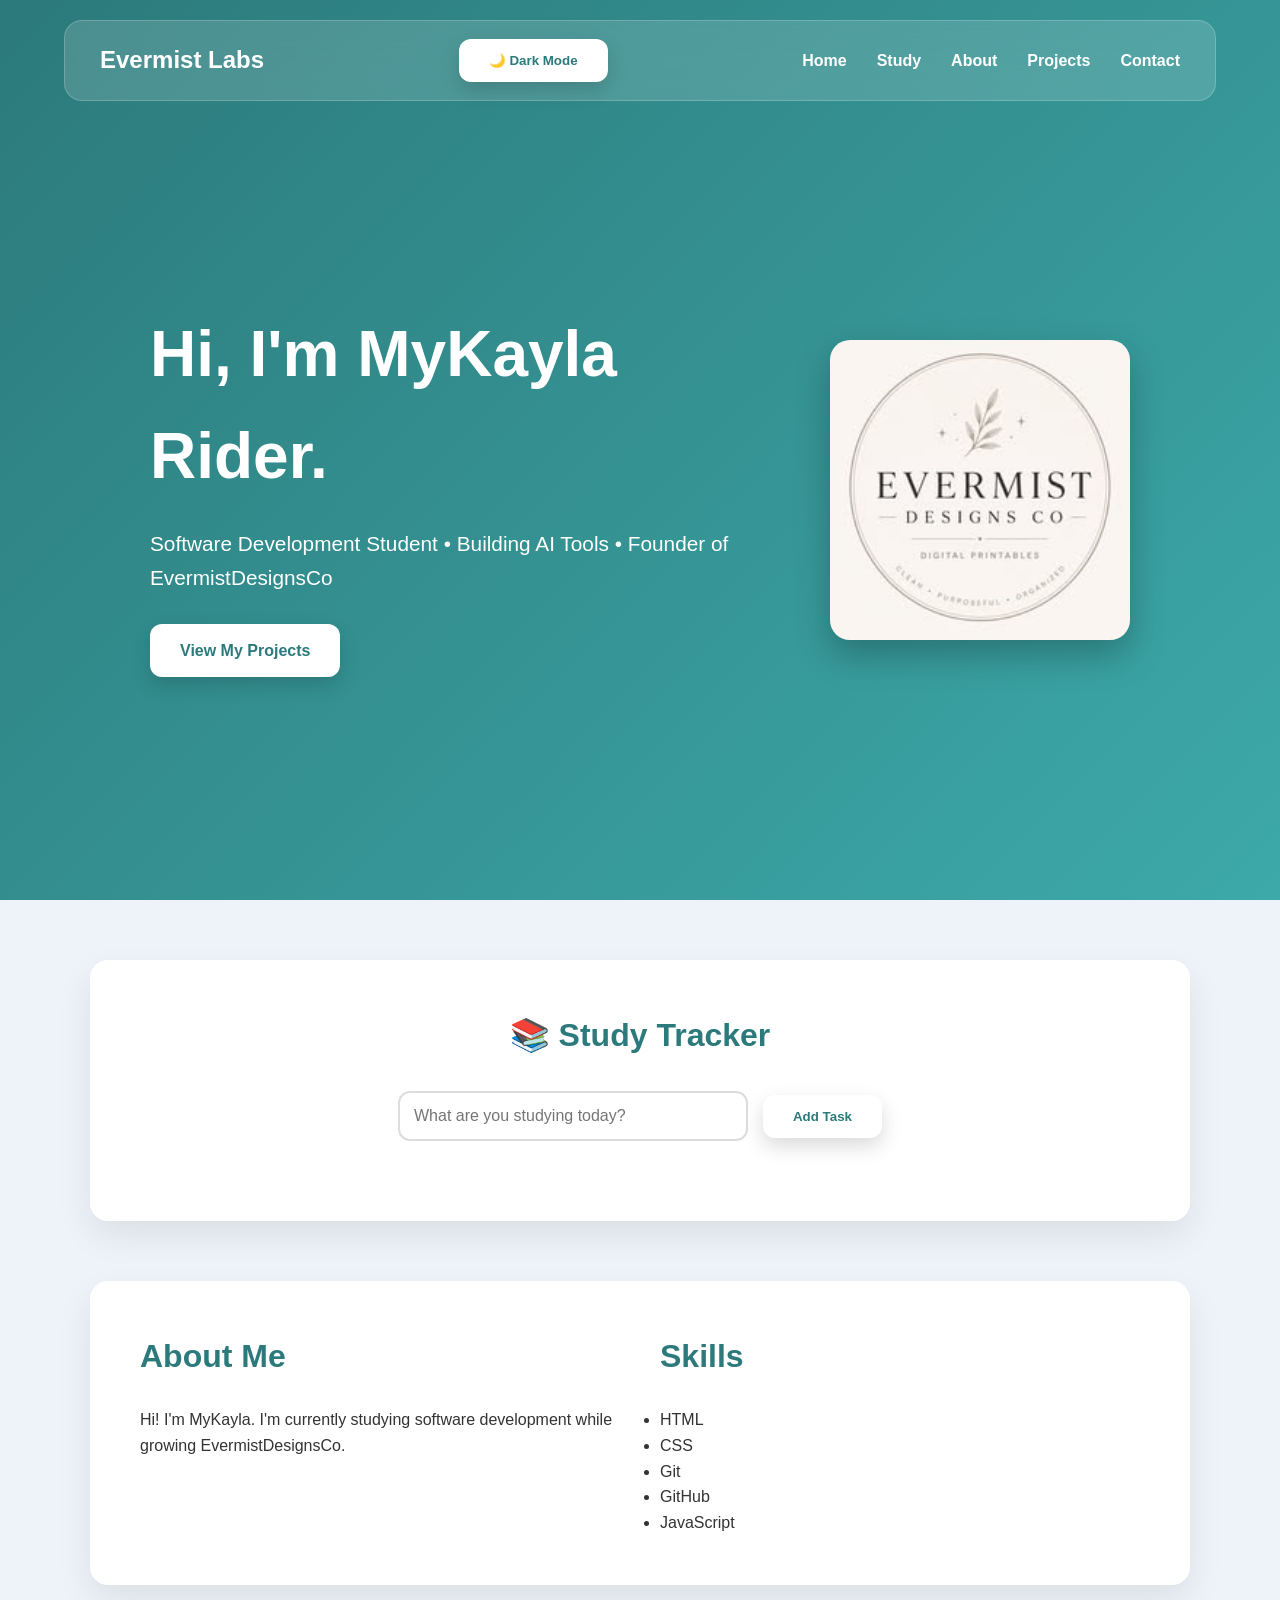
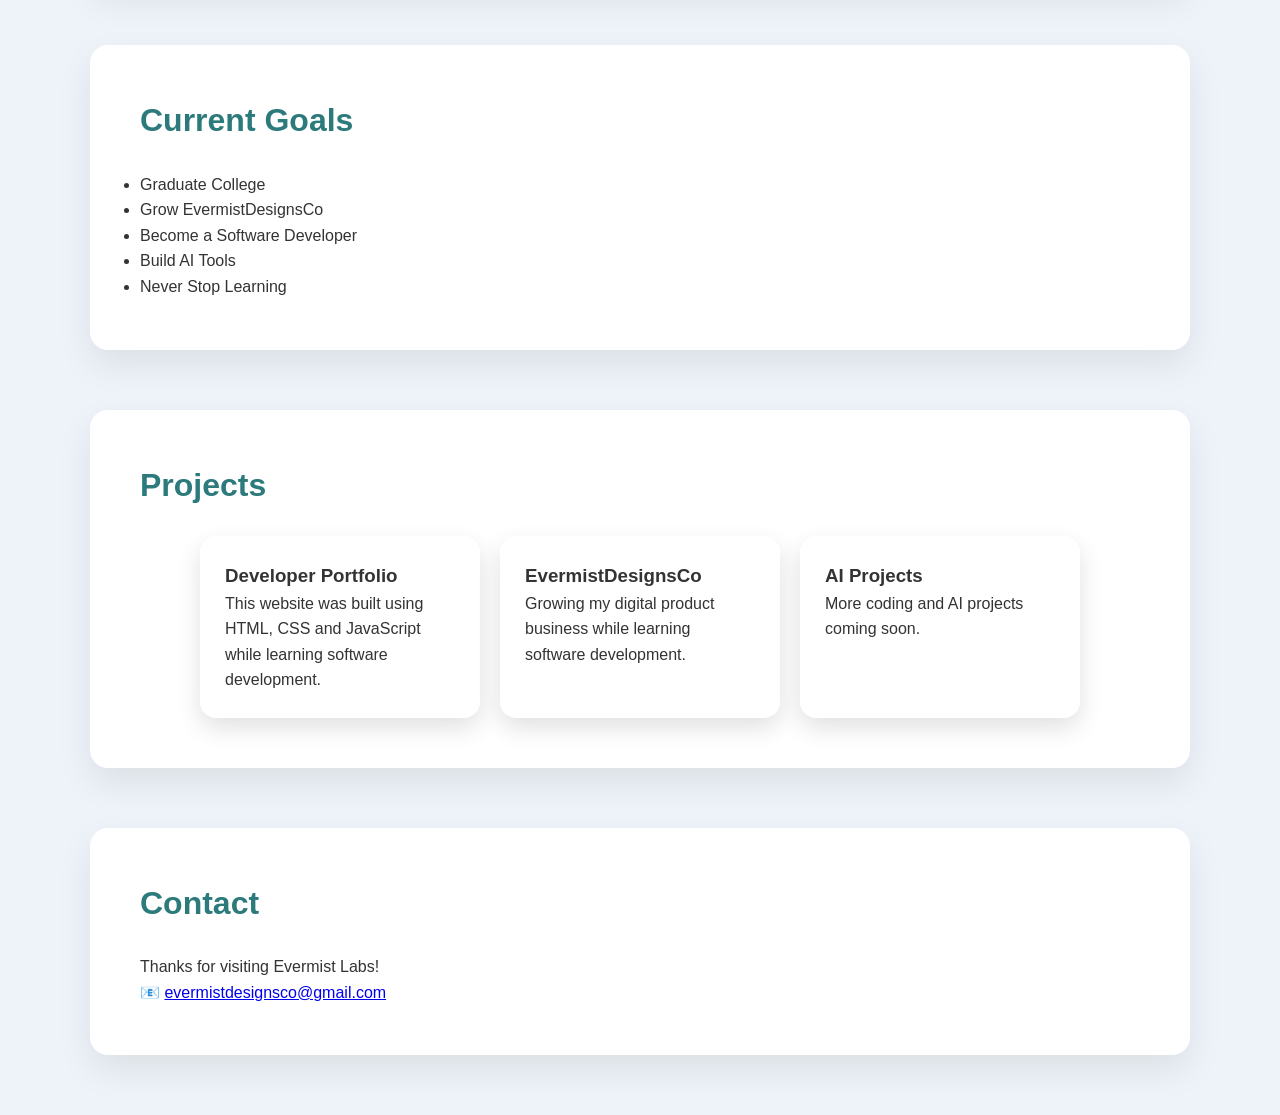
<file: projects/developer-portfolio/index.html>
<!DOCTYPE html>
<html lang="en">

<head>
    <meta charset="UTF-8">
    <meta name="viewport" content="width=device-width, initial-scale=1.0">
    <title>Evermist Labs</title>

    <link rel="stylesheet" href="style.css">
</head>

<body>

<header>

    <nav>
        <h2>Evermist Labs</h2>

        <button id="themeButton" class="button">
            🌙 Dark Mode
        </button>

        <div class="nav-links">
            <a href="#">Home</a>
            <a href="#study">Study</a>
            <a href="#about">About</a>
            <a href="#projects">Projects</a>
            <a href="#contact">Contact</a>
        </div>
    </nav>

    <div class="hero">

        <div class="hero-content">

            <h1>
                Hi, I'm <span id="typing"></span>
            </h1>

            <p class="hero-subtitle">
                Software Development Student • Building AI Tools • Founder of EvermistDesignsCo
            </p>

            <a href="#projects" class="button">
                View My Projects
            </a>

        </div>

        <img src="logo.png"
             alt="Evermist Labs Logo"
             class="hero-image">

    </div>

</header>

<section id="study">

    <h2>📚 Study Tracker</h2>

    <div class="study-app">

        <input
            type="text"
            id="taskInput"
            placeholder="What are you studying today?">

        <button id="addTask" class="button">
            Add Task
        </button>

    </div>

    <ul id="taskList"></ul>

</section>

<section id="about" class="about">

    <div>
        <h2>About Me</h2>

        <p>
            Hi! I'm MyKayla.
            I'm currently studying software development while growing EvermistDesignsCo.
        </p>
    </div>

    <div>

        <h2>Skills</h2>

        <ul>
            <li>HTML</li>
            <li>CSS</li>
            <li>Git</li>
            <li>GitHub</li>
            <li>JavaScript</li>
        </ul>

    </div>

</section>

<section>

    <h2>Current Goals</h2>

    <ul>
        <li>Graduate College</li>
        <li>Grow EvermistDesignsCo</li>
        <li>Become a Software Developer</li>
        <li>Build AI Tools</li>
        <li>Never Stop Learning</li>
    </ul>

</section>

<section id="projects">

    <h2>Projects</h2>

    <div class="project-grid">

        <div class="project-card">
            <h3>Developer Portfolio</h3>
            <p>
                This website was built using HTML, CSS and JavaScript while learning software development.
            </p>
        </div>

        <div class="project-card">
            <h3>EvermistDesignsCo</h3>
            <p>
                Growing my digital product business while learning software development.
            </p>
        </div>

        <div class="project-card">
            <h3>AI Projects</h3>
            <p>
                More coding and AI projects coming soon.
            </p>
        </div>

    </div>

</section>

<section id="contact">

    <h2>Contact</h2>

    <p>
        Thanks for visiting Evermist Labs!
    </p>

    <p>
        📧
        <a href="mailto:evermistdesignsco@gmail.com">
            evermistdesignsco@gmail.com
        </a>
    </p>

</section>

<script src="script.js"></script>

</body>

</html>
</file>
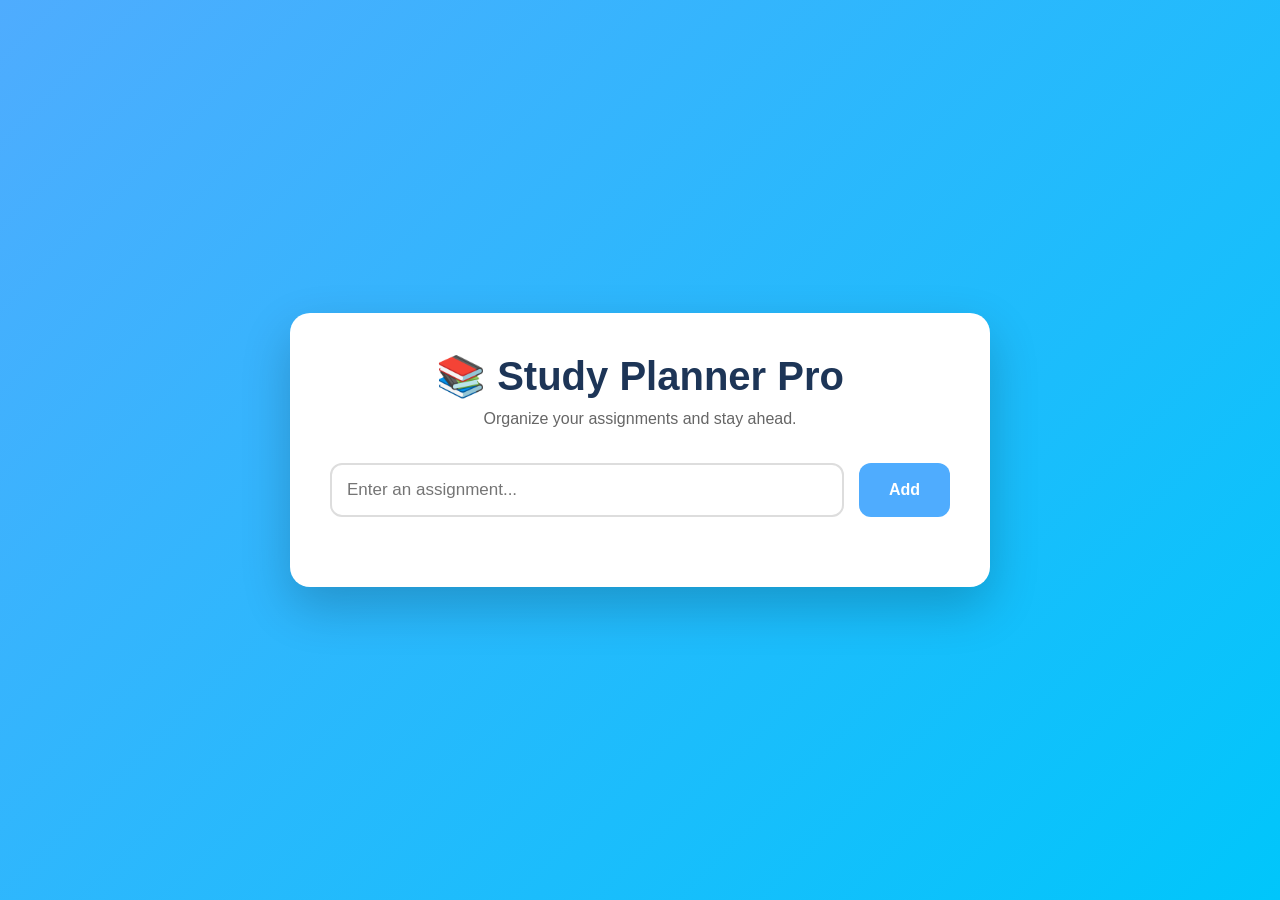
<file: projects/study-planner/index.html>
<!DOCTYPE html>
<html lang="en">

<head>

    <meta charset="UTF-8">
    <meta name="viewport" content="width=device-width, initial-scale=1.0">

    <title>Study Planner Pro</title>

    <link rel="stylesheet" href="style.css">

</head>

<body>

    <div class="container">

        <h1>📚 Study Planner Pro</h1>

        <p>
            Organize your assignments and stay ahead.
        </p>

        <div class="task-box">

            <input
                type="text"
                id="taskInput"
                placeholder="Enter an assignment...">

            <button id="addTask">
                Add
            </button>

        </div>

        <ul id="taskList"></ul>

    </div>

    <script src="script.js"></script>

</body>

</html>
</file>
<file: projects/developer-portfolio/style.css>
html {
    scroll-behavior: smooth;
}

:root {
    --primary: #2c7a7b;
    --secondary: #3da9a9;
    --background: #edf3f8;
    --card: #ffffff;
    --text: #333333;
}

* {
    margin: 0;
    padding: 0;
    box-sizing: border-box;
}

body {
    font-family: Arial, sans-serif;
    background: var(--background);
    color: var(--text);
    line-height: 1.6;
}

/* ======================
   Navigation
====================== */

nav {
    position: fixed;
    top: 20px;
    left: 50%;
    transform: translateX(-50%);
    width: 90%;
    max-width: 1200px;

    display: flex;
    justify-content: space-between;
    align-items: center;

    padding: 18px 35px;

    background: rgba(255,255,255,.15);
    backdrop-filter: blur(15px);

    border-radius: 18px;
    border: 1px solid rgba(255,255,255,.2);

    z-index: 1000;
    transition: .3s;
}

nav.scrolled {
    background: rgba(20,20,20,.85);
    box-shadow: 0 10px 30px rgba(0,0,0,.25);
}

nav h2 {
    color: white;
}

.nav-links {
    display: flex;
    gap: 30px;
}

.nav-links a {
    color: white;
    text-decoration: none;
    font-weight: bold;
    transition: .3s;
}

.nav-links a:hover {
    color: #FFD166;
}

/* ======================
   Hero
====================== */

.hero {
    min-height: 100vh;
    display: flex;
    justify-content: center;
    align-items: center;
    gap: 80px;
    flex-wrap: wrap;

    padding: 160px 20px 80px;

    background: linear-gradient(135deg,var(--primary),var(--secondary));

    color: white;
}

.hero-content {
    max-width: 600px;
}

.hero h1 {
    font-size: 4rem;
    margin-bottom: 20px;
}

.hero p {
    font-size: 1.3rem;
    margin-bottom: 30px;
}

.hero-image {
    width: 300px;
    border-radius: 20px;
    box-shadow: 0 15px 35px rgba(0,0,0,.25);
}

/* ======================
   Buttons
====================== */

.button {
    display: inline-block;
    padding: 14px 30px;
    background: white;
    color: var(--primary);
    border-radius: 12px;
    text-decoration: none;
    font-weight: bold;
    border: none;
    cursor: pointer;
    transition: .3s;
    box-shadow: 0 8px 20px rgba(0,0,0,.15);
}

.button:hover {
    transform: translateY(-4px);
}

/* ======================
   Sections
====================== */

section {
    max-width: 1100px;
    margin: 60px auto;
    background: var(--card);
    padding: 50px;
    border-radius: 18px;
    box-shadow: 0 15px 35px rgba(0,0,0,.08);
}

section h2 {
    color: var(--primary);
    margin-bottom: 25px;
    font-size: 2rem;
}

/* ======================
   About
====================== */

.about {
    display: flex;
    gap: 40px;
    flex-wrap: wrap;
}

.about div {
    flex: 1;
    min-width: 280px;
}

/* ======================
   Projects
====================== */

.project-grid {
    display: flex;
    gap: 20px;
    flex-wrap: wrap;
    justify-content: center;
}

.project-card {
    width: 280px;
    padding: 25px;
    border-radius: 16px;
    background: white;
    box-shadow: 0 10px 25px rgba(0,0,0,.12);
    transition: .3s;
}

.project-card:hover {
    transform: translateY(-8px);
}

/* ======================
   Study Tracker
====================== */

#study {
    text-align: center;
}

.study-app {
    display: flex;
    justify-content: center;
    align-items: center;
    gap: 15px;
    flex-wrap: wrap;
    margin: 30px 0;
}

.study-app input {
    width: 350px;
    padding: 14px;
    font-size: 16px;
    border-radius: 12px;
    border: 2px solid #ddd;
}

.study-app input:focus {
    outline: none;
    border-color: var(--primary);
}

.study-app .button {
    margin-top: 0;
}

#taskList {
    list-style: none;
    padding: 0;
    margin-top: 30px;
}

#taskList li {
    display: flex;
    justify-content: space-between;
    align-items: center;

    max-width: 550px;
    margin: 12px auto;

    padding: 16px 20px;

    background: rgba(44,122,123,.1);

    border-radius: 12px;
}

.completed {
    text-decoration: line-through;
    opacity: .6;
}

.delete-task {
    background: #ff5c5c;
    color: white;
    border: none;
    padding: 8px 12px;
    border-radius: 10px;
    cursor: pointer;
}

.delete-task:hover {
    background: #d93f3f;
}

/* ======================
   Scroll Animation
====================== */

.hidden {
    opacity: 0;
    transform: translateY(60px);
    transition: all .8s ease;
}

.show {
    opacity: 1;
    transform: translateY(0);
}

/* ======================
   Dark Mode
====================== */

.dark-mode {
    background: #1d1d1d;
    color: white;
}

.dark-mode section {
    background: #2b2b2b;
    color: white;
}

.dark-mode h2 {
    color: #66d9ff;
}

/* ======================
   Responsive
====================== */

@media (max-width: 768px) {

    nav {
        flex-direction: column;
        gap: 15px;
    }

    .hero {
        text-align: center;
        padding-top: 220px;
        gap: 40px;
    }

    .hero-content {
        text-align: center;
    }

    .hero h1 {
        font-size: 2.8rem;
    }

    section {
        margin: 30px 15px;
        padding: 30px;
    }

    .study-app input {
        width: 100%;
        max-width: 350px;
    }

}
</file>
<file: projects/study-planner/style.css>
*{
    margin:0;
    padding:0;
    box-sizing:border-box;
    font-family:Arial, Helvetica, sans-serif;
}

body{
    background:linear-gradient(135deg,#4facfe,#00c6fb);
    min-height:100vh;
    display:flex;
    justify-content:center;
    align-items:center;
    padding:30px;
}

.container{
    width:100%;
    max-width:700px;
    background:white;
    padding:40px;
    border-radius:20px;
    box-shadow:0 20px 50px rgba(0,0,0,.2);
}

h1{
    text-align:center;
    color:#1d3557;
    margin-bottom:10px;
    font-size:2.5rem;
}

p{
    text-align:center;
    color:#666;
    margin-bottom:35px;
}

.task-box{
    display:flex;
    gap:15px;
    margin-bottom:30px;
}

#taskInput{
    flex:1;
    padding:15px;
    border:2px solid #ddd;
    border-radius:12px;
    font-size:17px;
}

#taskInput:focus{
    outline:none;
    border-color:#4facfe;
}

#addTask{
    padding:15px 30px;
    border:none;
    border-radius:12px;
    background:#4facfe;
    color:white;
    font-size:16px;
    font-weight:bold;
    cursor:pointer;
    transition:.3s;
}

#addTask:hover{
    background:#2e95ff;
    transform:translateY(-2px);
}

#taskList{
    list-style:none;
}

#taskList li{
    display:flex;
    justify-content:space-between;
    align-items:center;
    background:#f4f7fb;
    margin-bottom:12px;
    padding:16px;
    border-radius:12px;
    font-size:18px;
}
.completed{
    text-decoration: line-through;
    opacity: .5;
    color: #777;
}
</file>
